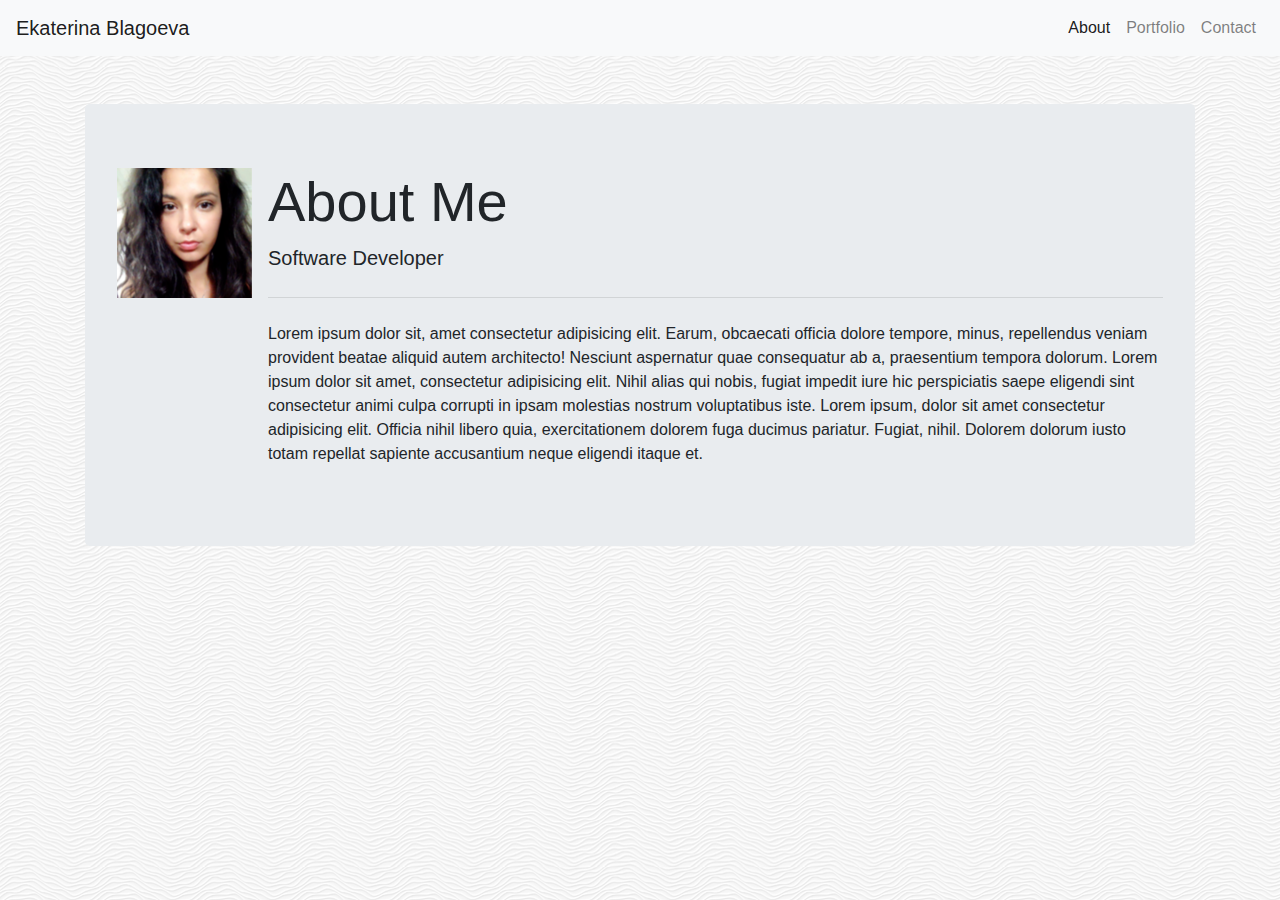
<file: index.html>
<!DOCTYPE html>
<html lang="en">
    <head>
        <meta charset="utf-8">
        <meta name="viewport" content="width=device-width, initial-scale=1">
        
        <script src="https://code.jquery.com/jquery-3.4.1.slim.min.js" integrity="sha384-J6qa4849blE2+poT4WnyKhv5vZF5SrPo0iEjwBvKU7imGFAV0wwj1yYfoRSJoZ+n" crossorigin="anonymous"></script>
        <script src="https://cdn.jsdelivr.net/npm/popper.js@1.16.0/dist/umd/popper.min.js" integrity="sha384-Q6E9RHvbIyZFJoft+2mJbHaEWldlvI9IOYy5n3zV9zzTtmI3UksdQRVvoxMfooAo" crossorigin="anonymous"></script>
        <script src="https://stackpath.bootstrapcdn.com/bootstrap/4.4.1/js/bootstrap.min.js" integrity="sha384-wfSDF2E50Y2D1uUdj0O3uMBJnjuUD4Ih7YwaYd1iqfktj0Uod8GCExl3Og8ifwB6" crossorigin="anonymous"></script>


        <link rel="stylesheet" href="https://stackpath.bootstrapcdn.com/bootstrap/4.4.1/css/bootstrap.min.css" integrity="sha384-Vkoo8x4CGsO3+Hhxv8T/Q5PaXtkKtu6ug5TOeNV6gBiFeWPGFN9MuhOf23Q9Ifjh" crossorigin="anonymous">
        <link href="https://fonts.googleapis.com/css?family=Lora&display=swap" rel="stylesheet">
        <link rel="stylesheet" href="style.css">

        <title>About Me</title>
    </head>
    <body background="white-waves.png">
        
        <!--Navbar-->
        <nav class="navbar navbar-expand-lg navbar-light bg-light">
            <a class="navbar-brand" href="index.html">Ekaterina Blagoeva</a>

            <button class="navbar-toggler collapsed" type="button" data-toggle="collapse" data-target="#navbarSupportedContent" aria-controls="navbarSupportedContent" aria-expanded="false" aria-label="Toggle navigation">
                <span class="navbar-toggler-icon"></span>
            </button>
            <div class="collapse navbar-collapse" id="navbarSupportedContent"> 
              <div class="navbar-nav ml-auto">
                <a class="nav-item nav-link active" href="index.html">About<span class="sr-only">(current)</span></a>
                <a class="nav-item nav-link" href="portfolio.html">Portfolio</a>
                <a class="nav-item nav-link" href="contact.html">Contact</a>
              </div>
            </div>
          </nav>
        
        <!--About Me-->
    <div class="container mt-5 mb-5">
        <div class="jumbotron">
            <div class="media">
                <img src="profpic.PNG" class="align-self-start mr-3" alt="Profile Picture">
                <div class="media-body">
            <h1 class="display-4">About Me</h1>
            <p class="lead">Software Developer</p>
            <hr class="my-4">
            <p> Lorem ipsum dolor sit, amet consectetur adipisicing elit. Earum, obcaecati officia dolore tempore, minus, repellendus veniam provident beatae aliquid autem architecto! Nesciunt aspernatur quae consequatur ab a, praesentium tempora dolorum.
                Lorem ipsum dolor sit amet, consectetur adipisicing elit. Nihil alias qui nobis, fugiat impedit iure hic perspiciatis saepe eligendi sint consectetur animi culpa corrupti in ipsam molestias nostrum voluptatibus iste.
                Lorem ipsum, dolor sit amet consectetur adipisicing elit. Officia nihil libero quia, exercitationem dolorem fuga ducimus pariatur. Fugiat, nihil. Dolorem dolorum iusto totam repellat sapiente accusantium neque eligendi itaque et.
            </p>
                </div>
            </div>
        </div>
    </div>
 
    </body>
</html>
</file>
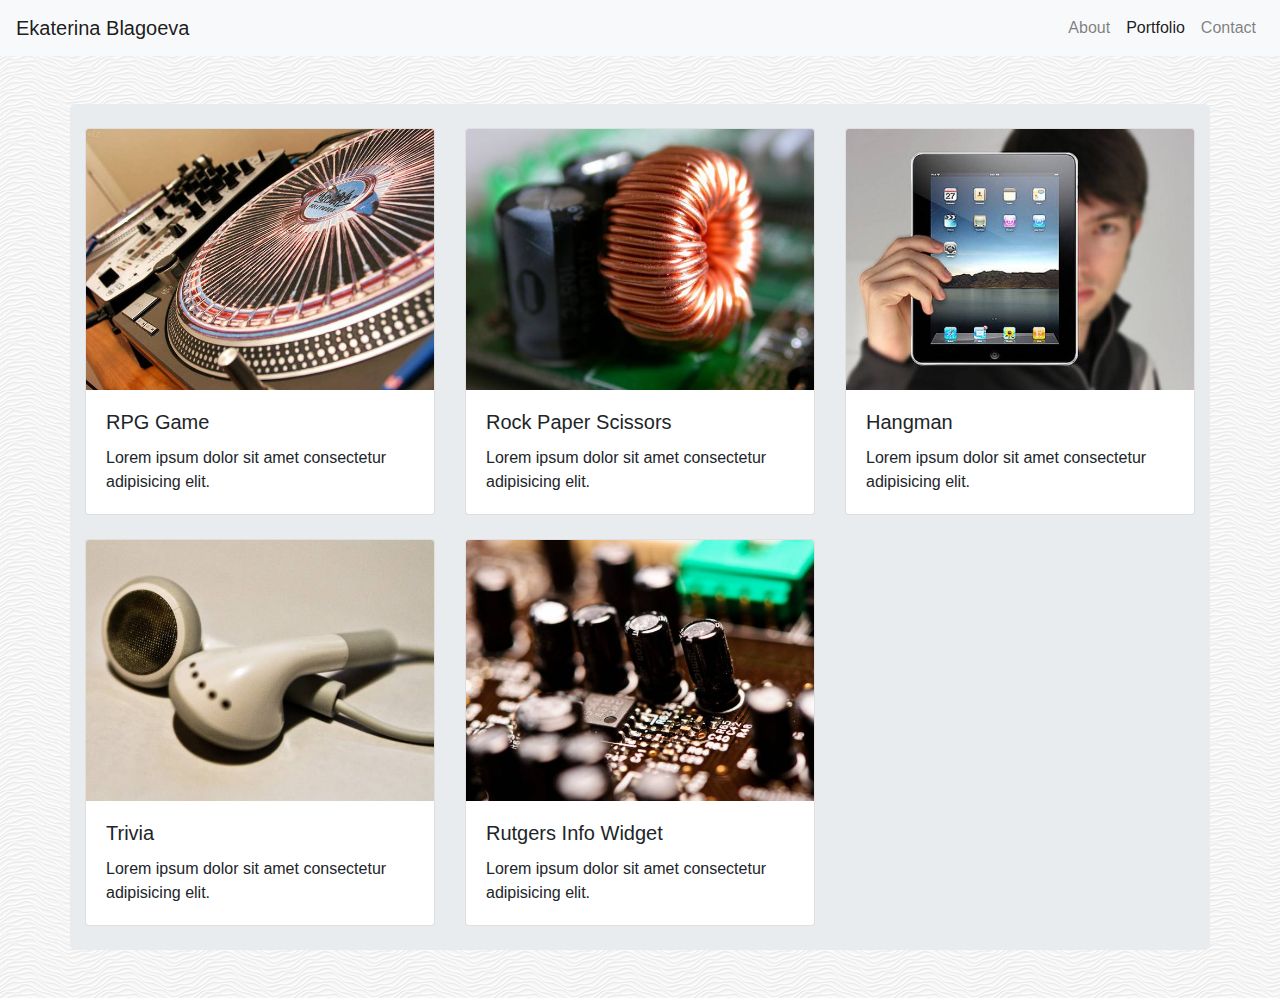
<file: portfolio.html>
<!DOCTYPE html>
<html lang="en">
    <head>
        <meta charset="utf-8">
        <meta name="viewport" content="width=device-width, initial-scale=1">

        <script src="https://code.jquery.com/jquery-3.4.1.slim.min.js" integrity="sha384-J6qa4849blE2+poT4WnyKhv5vZF5SrPo0iEjwBvKU7imGFAV0wwj1yYfoRSJoZ+n" crossorigin="anonymous"></script>
        <script src="https://cdn.jsdelivr.net/npm/popper.js@1.16.0/dist/umd/popper.min.js" integrity="sha384-Q6E9RHvbIyZFJoft+2mJbHaEWldlvI9IOYy5n3zV9zzTtmI3UksdQRVvoxMfooAo" crossorigin="anonymous"></script>
        <script src="https://stackpath.bootstrapcdn.com/bootstrap/4.4.1/js/bootstrap.min.js" integrity="sha384-wfSDF2E50Y2D1uUdj0O3uMBJnjuUD4Ih7YwaYd1iqfktj0Uod8GCExl3Og8ifwB6" crossorigin="anonymous"></script>

        <link rel="stylesheet" href="https://stackpath.bootstrapcdn.com/bootstrap/4.4.1/css/bootstrap.min.css" integrity="sha384-Vkoo8x4CGsO3+Hhxv8T/Q5PaXtkKtu6ug5TOeNV6gBiFeWPGFN9MuhOf23Q9Ifjh" crossorigin="anonymous">
        <link href="https://fonts.googleapis.com/css?family=Lora&display=swap" rel="stylesheet">
        <link rel="stylesheet" href="style.css">
        <title>Portfolio</title>
    </head>
    <body background="white-waves.png">
        <!--Navbar-->
        <nav class="navbar navbar-expand-lg navbar-light bg-light">
            <a class="navbar-brand" href="index.html">Ekaterina Blagoeva</a>
            <button class="navbar-toggler" type="button" data-toggle="collapse" data-target="#navbarNavAltMarkup" aria-controls="navbarNavAltMarkup" aria-expanded="false" aria-label="Toggle navigation">
              <span class="navbar-toggler-icon"></span>
            </button>
            <div class="collapse navbar-collapse" id="navbarNavAltMarkup">
              <div class="navbar-nav ml-auto">
                <a class="nav-item nav-link" href="index.html">About</a>
                <a class="nav-item nav-link active" href="portfolio.html">Portfolio<span class="sr-only">(current)</span></a>
                <a class="nav-item nav-link" href="contact.html">Contact</a>
              </div>
            </div>
          </nav>
        <!--Portfolio-->
    <div style="background-color: #e9ecef;" class="container">
        <div class="row row-cols-1 row-cols-md-3 mt-5 mb-5">
            <div class="col mb-4 mt-4">
              <div class="card">
                <img src="rpg.jpg" class="card-img-top" alt="...">
                <div class="card-body">
                  <h5 class="card-title">RPG Game</h5>
                  <p class="card-text">Lorem ipsum dolor sit amet consectetur adipisicing elit.</p>
                </div>
              </div>
            </div>
            <div class="col mb-4 mt-4">
              <div class="card">
                <img src="rockpaperscissors.jpg" class="card-img-top" alt="...">
                <div class="card-body">
                  <h5 class="card-title">Rock Paper Scissors</h5>
                  <p class="card-text">Lorem ipsum dolor sit amet consectetur adipisicing elit.</p>
                </div>
              </div>
            </div>
            <div class="col mb-4 mt-4">
              <div class="card">
                <img src="hangman.jpg" class="card-img-top" alt="...">
                <div class="card-body">
                  <h5 class="card-title">Hangman</h5>
                  <p class="card-text">Lorem ipsum dolor sit amet consectetur adipisicing elit.</p>
                </div>
              </div>
            </div>
            <div class="col mb-4">
              <div class="card">
                <img src="trivia.jpg" class="card-img-top" alt="...">
                <div class="card-body">
                  <h5 class="card-title">Trivia</h5>
                  <p class="card-text">Lorem ipsum dolor sit amet consectetur adipisicing elit. </p>
                </div>
              </div>
            </div>
            <div class="col mb-4">
                <div class="card">
                  <img src="rutgersinfo.jpg" class="card-img-top" alt="...">
                  <div class="card-body">
                    <h5 class="card-title">Rutgers Info Widget</h5>
                    <p class="card-text">Lorem ipsum dolor sit amet consectetur adipisicing elit. </p>
                  </div>
                </div>
              </div>
          </div>
        </div>      
       
    </body>
</html>
</file>
<file: style.css>
.container {
    border-radius: 5px;
    margin-bottom: 10px;
    
}
</file>
